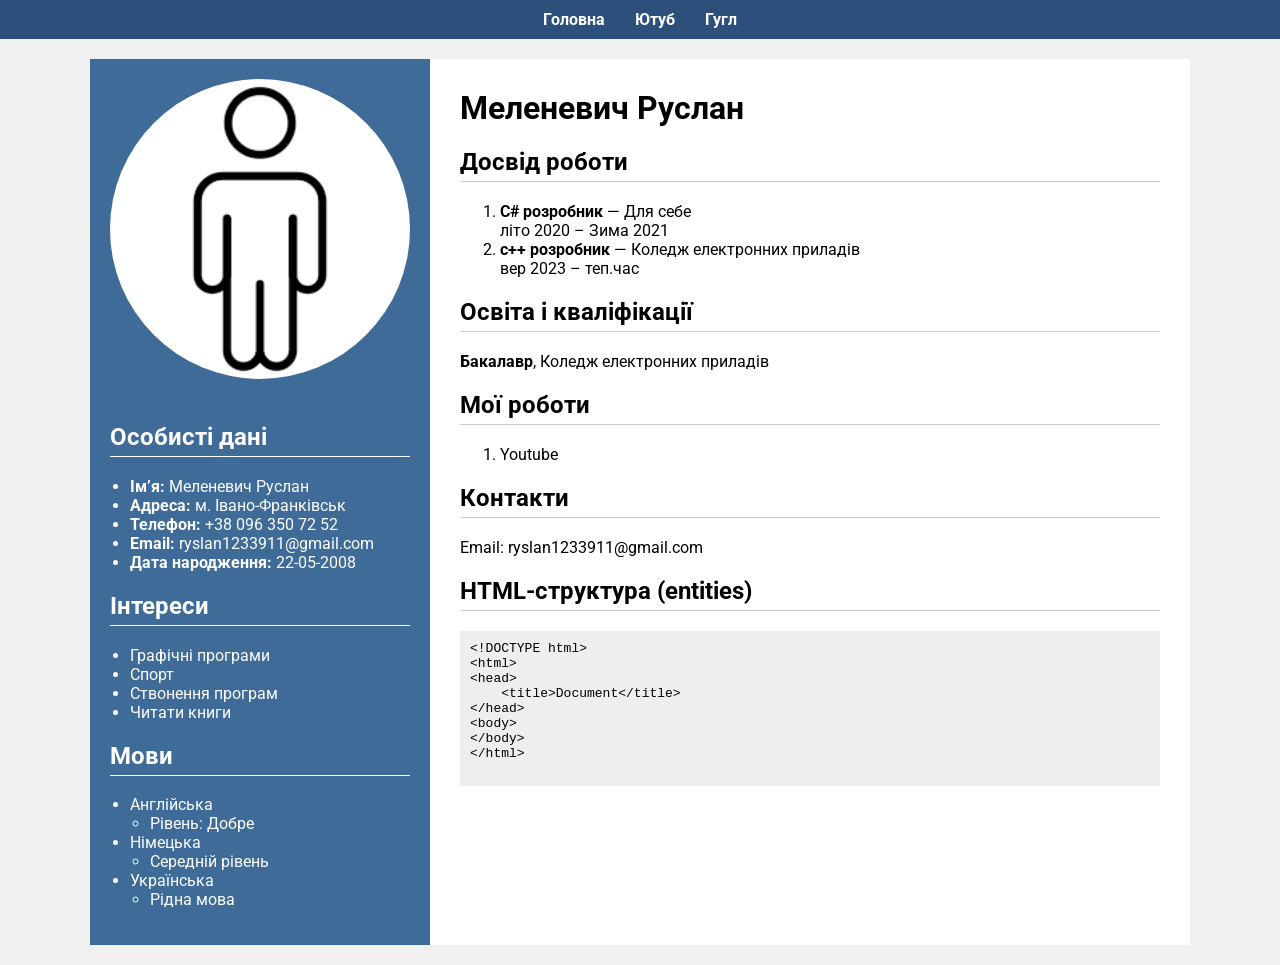
<file: lr2/index.html>
<!DOCTYPE html>
<html lang="uk">
<head>
    <meta charset="UTF-8">
    <title>Резюме — Меленевич Руслан</title>

    <!-- Підключення шрифту -->
    <link href="https://fonts.googleapis.com/css2?family=Roboto:wght@300;400;700&display=swap" rel="stylesheet">

    <link rel="stylesheet" href="style.css">
</head>
<body>

<!-- Горизонтальне меню (п.5) -->
<nav class="menu">
    <ul>
        <li><a href="№home">Головна</a></li>
        <li><a href="https://www.youtube.com/">Ютуб</a></li>
        <li><a href="https://www.google.com/?hl=uk">Гугл</a></li>
    </ul>
</nav>

<div class="container" id="home">

    <!-- Ліва колонка -->
    <aside class="left">
<a href="#">
    <img src="author.png" alt="Фото" class="photo" width="120">
</a>

        <h2>Особисті дані</h2>
        <ul class="info">
            <li><b>Ім’я:</b> Меленевич Руслан</li>
            <li><b>Адреса:</b> м. Івано-Франківськ</li>
            <li><b>Телефон:</b> +38&nbsp;096&nbsp;350&nbsp;72&nbsp;52</li>
            <li><b>Email:</b> ryslan1233911@gmail.com</li>
            <li><b>Дата народження:</b> 22-05-2008</li>
        </ul>

        <h2>Інтереси</h2>
        <!-- unordered list (п.4) -->
        <ul>
            <li>Графічні програми</li>
            <li>Спорт</li>
            <li>Ствонення програм</li>
            <li>Читати книги</li>
        </ul>

        <h2>Мови</h2>
        <!-- вкладений список (п.4) -->
        <ul>
            <li>Англійська
                <ul>
                    <li>Рівень: Добре</li>
                </ul>
            </li>
            <li>Німецька
                <ul>
                    <li>Середній рівень</li>
                </ul>
            </li>
            <li>Українська
                <ul>
                    <li>Рідна мова</li>
                </ul>
            </li>
        </ul>
    </aside>

    <!-- Права колонка -->
    <main class="right">

        <h1>Меленевич Руслан</h1>

        <section>
            <h2>Досвід роботи</h2>

            <!-- ordered list (п.4) -->
            <ol>
                <li>
                    <b>C# розробник</b> — Для себе  
                    <br>літо 2020 – Зима 2021
                </li>
                <li>
                    <b>с++ розробник</b> — Коледж електронних приладів  
                    <br>вер 2023 – теп.час
                </li>

            </ol>
        </section>

        <section>
            <h2>Освіта і кваліфікації</h2>
            <p><b>Бакалавр</b>, Коледж електронних приладів</p>
        </section>

        <section id="portfolio">
            <h2>Мої роботи</h2>
            <ol>
                <li>Youtube</li>
            </ol>
        </section>

        <section id="contacts">
            <h2>Контакти</h2>
            <p>Email: ryslan1233911@gmail.com</p>
        </section>

        <!-- HTML entities (п.6) -->
        <section>
            <h2>HTML-структура (entities)</h2>
            <pre>
&lt;!DOCTYPE html&gt;
&lt;html&gt;
&lt;head&gt;
    &lt;title&gt;Document&lt;/title&gt;
&lt;/head&gt;
&lt;body&gt;
&lt;/body&gt;
&lt;/html&gt;
            </pre>
        </section>

    </main>
</div>
<script>

</script>

</body>
</html>
</file>
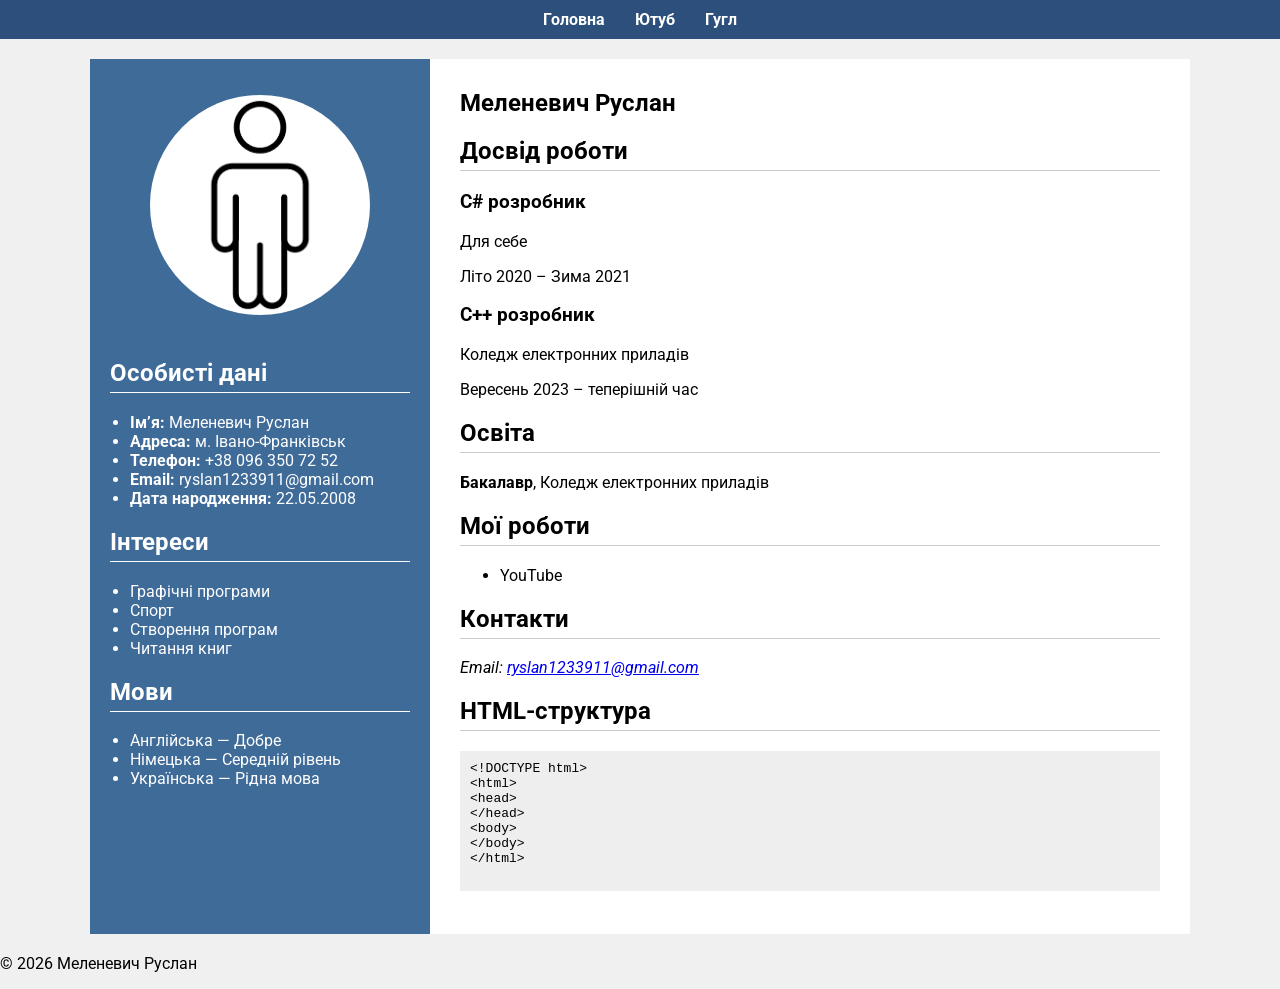
<file: pr1/index.html>
<!DOCTYPE html>
<html lang="uk">
<head>
    <meta charset="UTF-8">
    <title>Резюме — Меленевич Руслан</title>
    <link href="https://fonts.googleapis.com/css2?family=Roboto:wght@300;400;700&display=swap" rel="stylesheet">
    <link rel="stylesheet" href="style.css">
</head>

<body>

<header>
    <nav class="menu">
        <ul>
            <li><a href="#home">Головна</a></li>
            <li><a href="https://www.youtube.com/">Ютуб</a></li>
            <li><a href="https://www.google.com/?hl=uk">Гугл</a></li>
        </ul>
    </nav>
</header>

<main class="container" id="home">

    <aside class="left">

        <figure>
            <img src="author.png" alt="Фото Меленевич Руслан" class="photo">
        </figure>

        <section>
            <h2>Особисті дані</h2>
            <ul>
                <li><strong>Ім’я:</strong> Меленевич Руслан</li>
                <li><strong>Адреса:</strong> м. Івано-Франківськ</li>
                <li><strong>Телефон:</strong> +38 096 350 72 52</li>
                <li><strong>Email:</strong> ryslan1233911@gmail.com</li>
                <li><strong>Дата народження:</strong> 22.05.2008</li>
            </ul>
        </section>

        <section>
            <h2>Інтереси</h2>
            <ul>
                <li>Графічні програми</li>
                <li>Спорт</li>
                <li>Створення програм</li>
                <li>Читання книг</li>
            </ul>
        </section>

        <section>
            <h2>Мови</h2>
            <ul>
                <li>Англійська — Добре</li>
                <li>Німецька — Середній рівень</li>
                <li>Українська — Рідна мова</li>
            </ul>
        </section>

    </aside>

    <section class="right">

        <header>
            <h1>Меленевич Руслан</h1>
        </header>

        <section>
            <h2>Досвід роботи</h2>

            <article>
                <h3>C# розробник</h3>
                <p>Для себе</p>
                <time>Літо 2020 – Зима 2021</time>
            </article>

            <article>
                <h3>C++ розробник</h3>
                <p>Коледж електронних приладів</p>
                <time>Вересень 2023 – теперішній час</time>
            </article>
        </section>

        <section>
            <h2>Освіта</h2>
            <p><strong>Бакалавр</strong>, Коледж електронних приладів</p>
        </section>

        <section id="portfolio">
            <h2>Мої роботи</h2>
            <ul>
                <li>YouTube</li>
            </ul>
        </section>

        <section id="contacts">
            <h2>Контакти</h2>
            <address>
                Email: <a href="mailto:ryslan1233911@gmail.com">ryslan1233911@gmail.com</a>
            </address>
        </section>

        <section>
            <h2>HTML-структура</h2>
            <pre>
&lt;!DOCTYPE html&gt;
&lt;html&gt;
&lt;head&gt;
&lt;/head&gt;
&lt;body&gt;
&lt;/body&gt;
&lt;/html&gt;
            </pre>
        </section>

    </section>

</main>

<footer>
    <p>© 2026 Меленевич Руслан</p>
</footer>

</body>
</html>
</file>
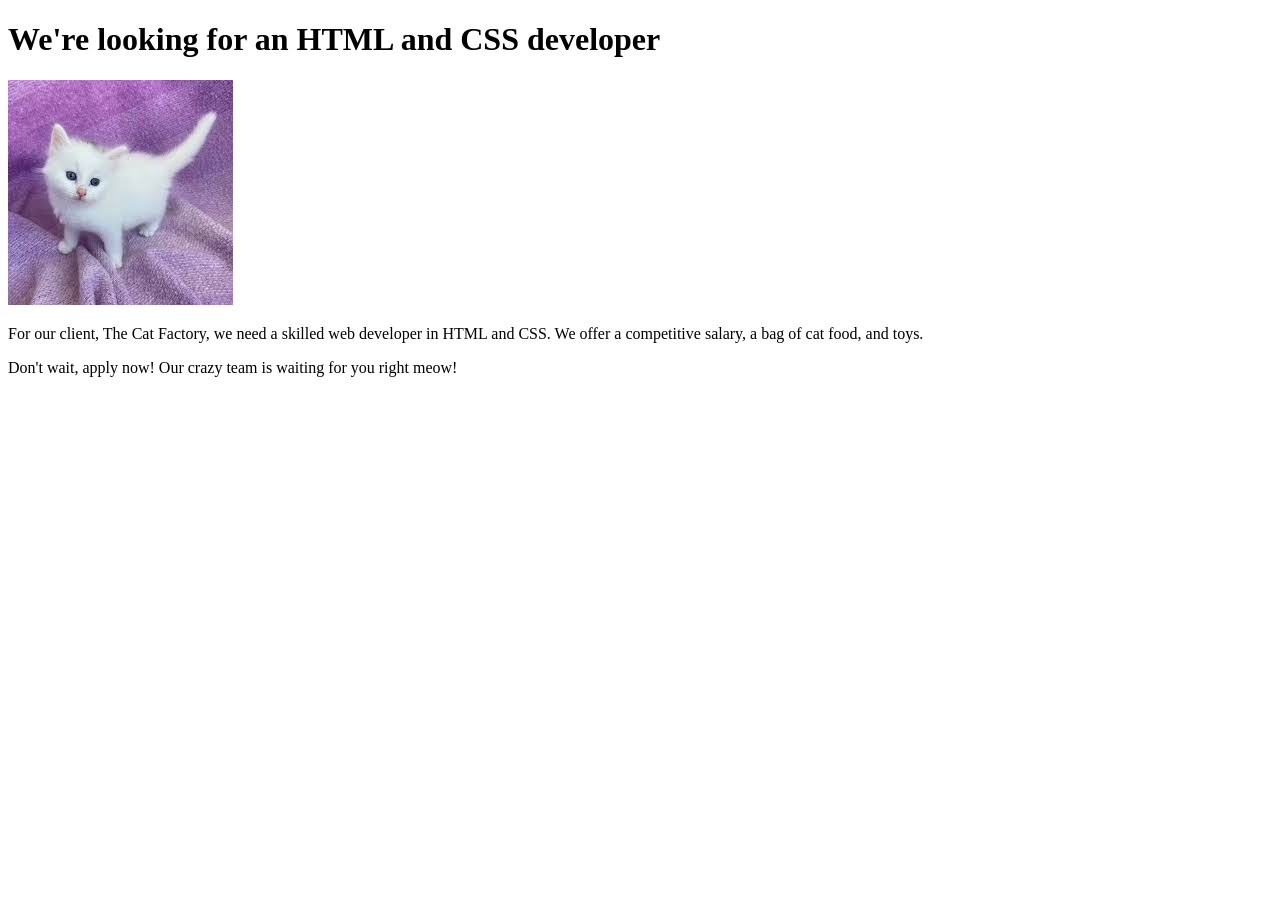
<file: lr3/Task1/index.html>
<!DOCTYPE html>
<html lang="en">
<head>
    <title>Job Offer: HTML and CSS Developer</title>
    <meta charset="utf-8">
</head>
<body>
  <h1>We're looking for an HTML and CSS developer</h1>

  <img src="images.jpg" alt="White cat">

  <p>
    For our client, The Cat Factory, we need a skilled 
    web developer in HTML and CSS. We offer a competitive 
    salary, a bag of cat food, and toys.
  </p>

  <p>
   Don't wait, apply now! Our crazy team is waiting for 
    you right meow!
  </p>
</body>
</html>
</file>
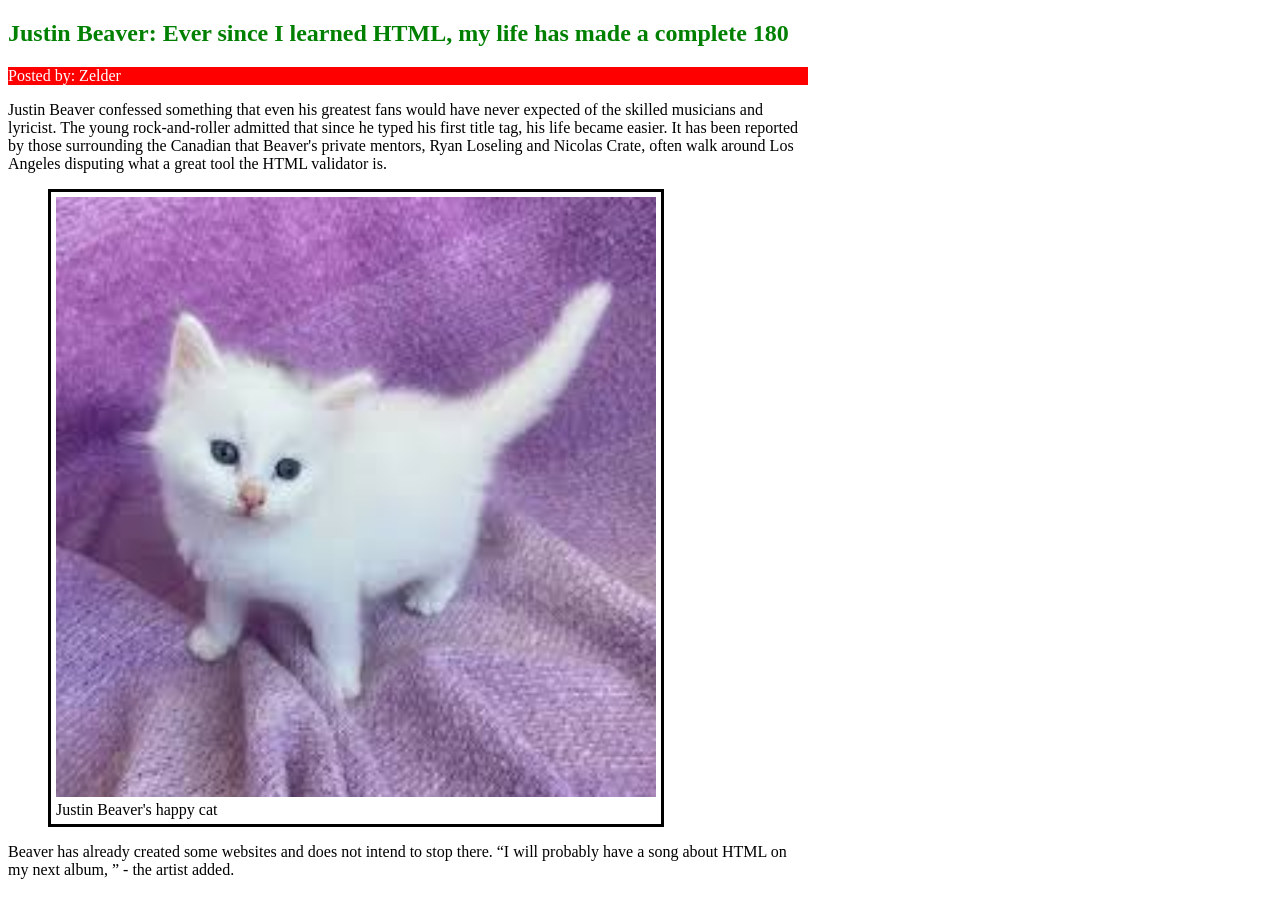
<file: lr3/Task2/index.html>
<!DOCTYPE html>
<html lang="en">
<head>
    <link rel = "stylesheet" href = "main.css">
    <meta charset="utf-8">
    <title>Justin Beaver fascinated by HTML</title>
</head>
<body>
    <article>
        <header>
            <h1>Justin Beaver: Ever since I learned HTML, my life has made a complete 180</h1>
            <p>Posted by: Zelder</p>
        </header>
        <p>Justin Beaver confessed something that even his greatest fans would have never expected of the skilled musicians and lyricist. The young rock-and-roller admitted that since he typed his 
            first title tag, his life became easier. It has been reported by those surrounding the Canadian that Beaver's private mentors, Ryan Loseling and Nicolas Crate, often walk around 
            Los Angeles disputing what a great tool the HTML validator is.
        </p>
        <figure>
            <img src="images.jpg" alt="Justin Beaver's cat is pleased">
            <figcaption>Justin Beaver's happy cat</figcaption>
        </figure>
        <p>Beaver has already created some websites and does not intend to stop there.
            <q>I will probably have a song about HTML on my next album, </q> - the artist added.
        </p>
    </article>
</body>
</html>
</file>
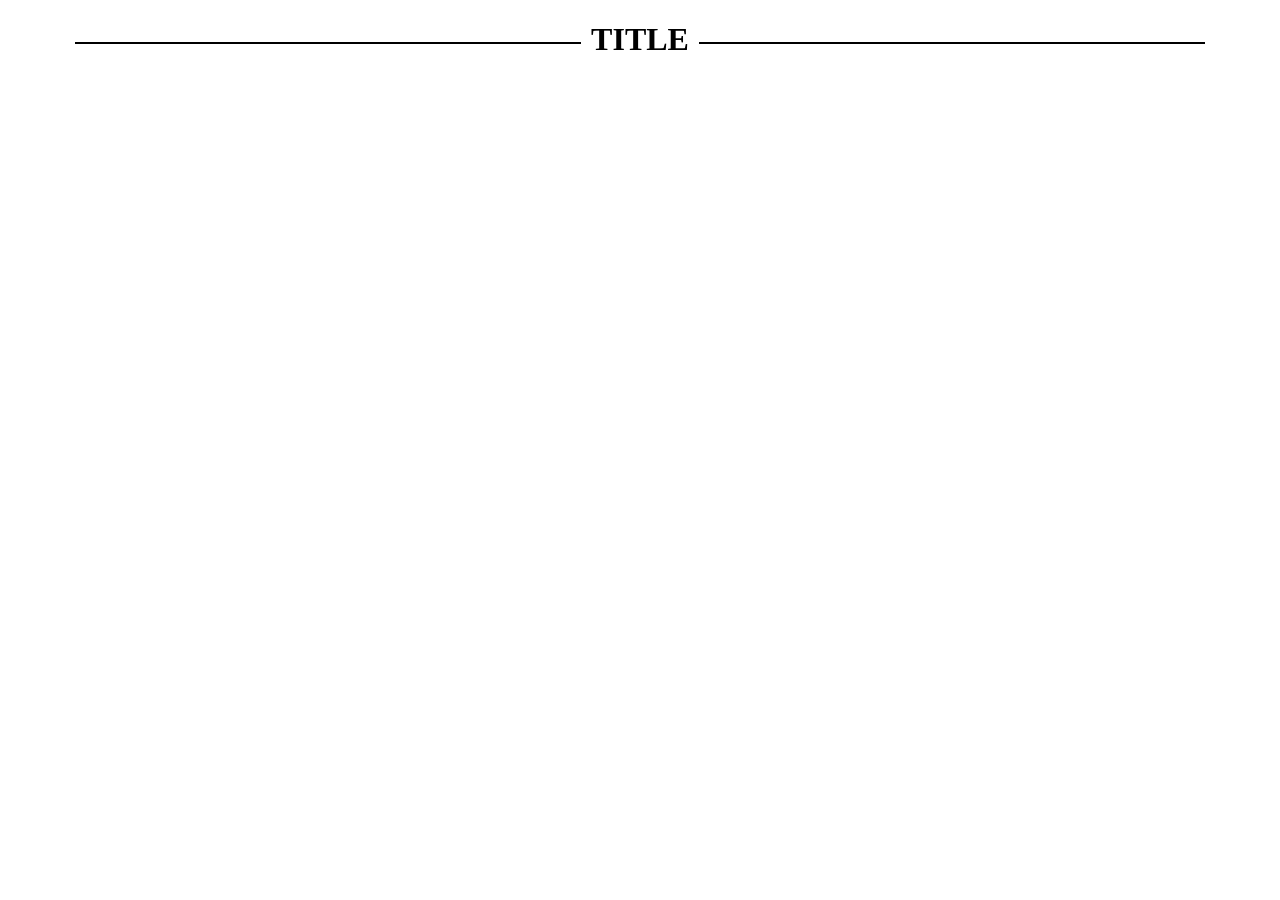
<file: лр4/task3/index.html>
<!DOCTYPE html>
<html>
<head>
    <meta charset="utf-8">
    <title>Title</title>
    <style>
        h1 {
            text-align: center;
            position: relative;
        }

        h1::before,
        h1::after {
            content: "";
            display: inline-block;
            width: 40%;
            height: 2px;
            background: black;
            vertical-align: middle;
            margin: 0 10px;
        }
    </style>
</head>
<body>

<h1>TITLE</h1>

</body>
</html>
</file>
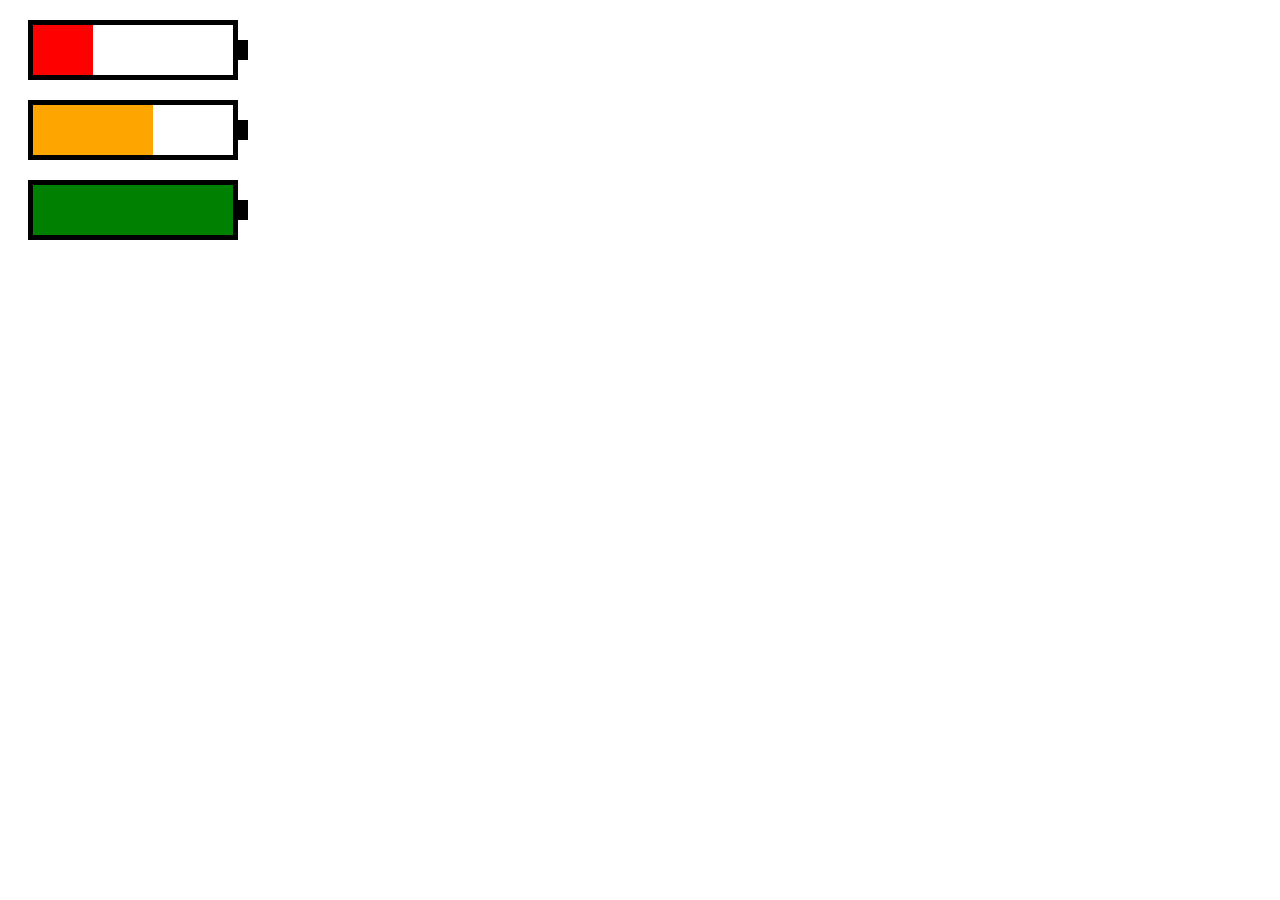
<file: лр4/task4/index.html>
<!DOCTYPE html>
<html>
<head>
    <meta charset="utf-8">
    <title>Battery</title>
    <style>
        .battery {
            position: relative;
            width: 200px;
            height: 50px;
            border: 5px solid black;
            margin: 20px;
        }

        /* контакт батареї */
        .battery::after {
            content: "";
            position: absolute;
            right: -15px;
            top: 15px;
            width: 10px;
            height: 20px;
            background: black;
        }

        /* рівень заряду */
        .battery::before {
            content: "";
            position: absolute;
            top: 0;
            left: 0;
            height: 100%;
        }

        .low::before {
            width: 30%;
            background: red;
        }

        .medium::before {
            width: 60%;
            background: orange;
        }

        .high::before {
            width: 100%;
            background: green;
        }
    </style>
</head>
<body>

<div class="battery low"></div>
<div class="battery medium"></div>
<div class="battery high"></div>

</body>
</html>
</file>
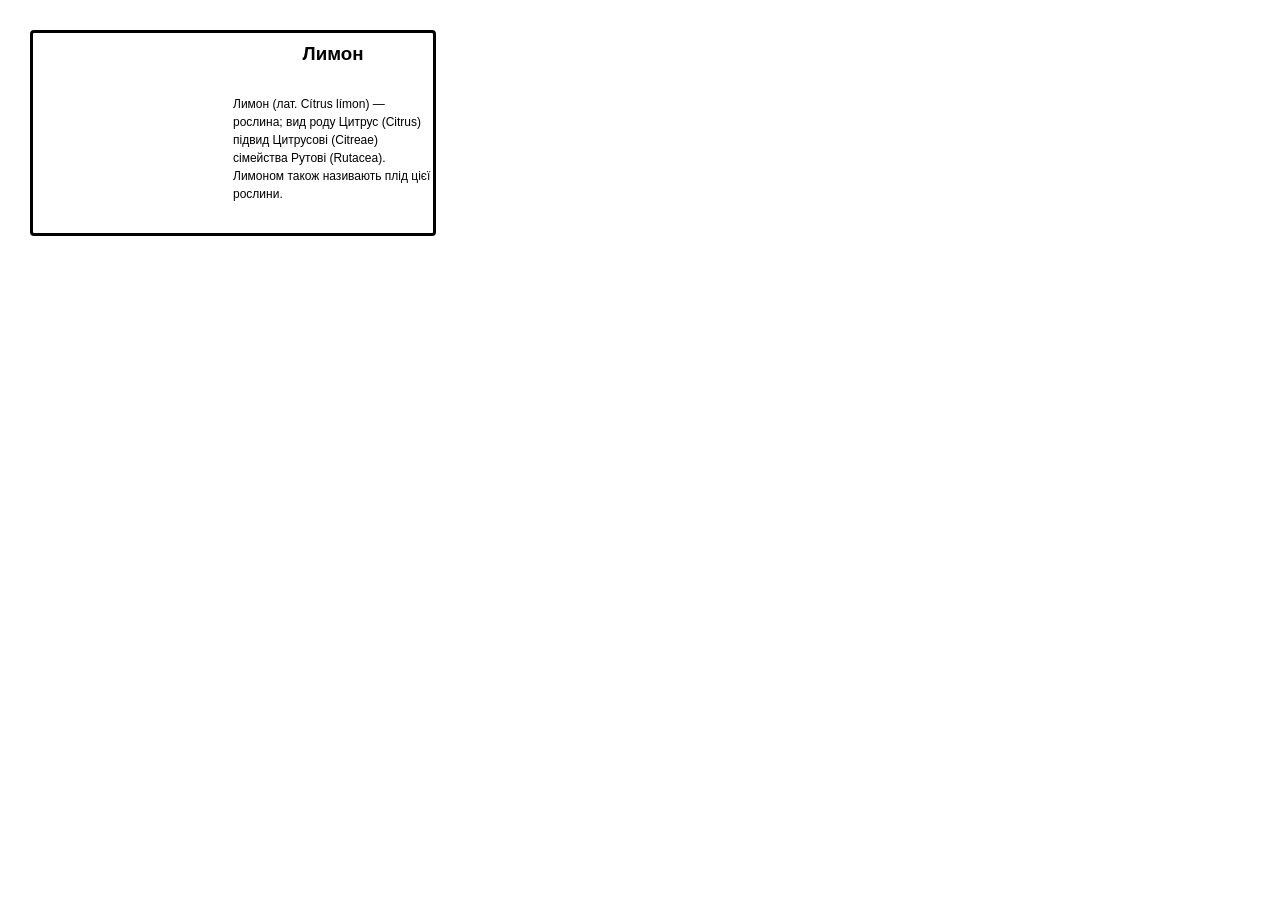
<file: pr2/task_lemon/task_lemon/index.html>
<!DOCTYPE html>
<html lang="en">
<head>
    <meta charset="UTF-8">
    <title>Title</title>
    <link rel="stylesheet" href="style.css">
</head>
<body>
    <div class="myblock">
        <div class="lemon"></div>
        <div class="about-lemon">
            <h3>Лимон</h3>
            <p>Лимон (лат. Cítrus límon) — рослина; вид роду Цитрус (Citrus) підвид Цитрусові (Citreae) сімейства Рутові (Rutacea). Лимоном також називають плід цієї рослини.</p>
        </div>
    </div>
</body>
</html>
</file>
<file: lr2/style.css>
body {
    margin: 0;
    font-family: 'Roboto', sans-serif;
    background: #f0f0f0;
}
.photo {
    border-radius: 50%;
    cursor: pointer;
    transition: transform 0.2s, box-shadow 0.2s;
}

.photo:hover {
    transform: scale(1.05);
    box-shadow: 0 0 10px rgba(0,0,0,0.4);
}


/* Меню */
.menu {
    background: #2c4f7c;
}

.menu ul {
    list-style: none;
    margin: 0;
    padding: 10px;
    display: flex;
    justify-content: center;
}

.menu li {
    margin: 0 15px;
}

.menu a {
    color: white;
    text-decoration: none;
    font-weight: bold;
}

.menu a:hover {
    text-decoration: underline;
}

/* Основний контейнер */
.container {
    display: flex;
    max-width: 1100px;
    margin: 20px auto;
    background: white;
}

/* Ліва частина */
.left {
    width: 30%;
    background: #3f6b99;
    color: white;
    padding: 20px;
}

.left img {
    width: 100%;
    border-radius: 50%;
    margin-bottom: 20px;
}

.left h2 {
    border-bottom: 1px solid white;
    padding-bottom: 5px;
}

.left ul {
    padding-left: 20px;
}

/* Права частина */
.right {
    width: 70%;
    padding: 30px;
}

.right h1 {
    margin-top: 0;
}

.right h2 {
    border-bottom: 1px solid #ccc;
    padding-bottom: 5px;
}

pre {
    background: #eee;
    padding: 10px;
}
</file>
<file: pr1/style.css>
body {
    margin: 0;
    font-family: 'Roboto', sans-serif;
    background: #f0f0f0;
}
.photo {
    border-radius: 50%;
    cursor: pointer;
    transition: transform 0.2s, box-shadow 0.2s;
}

.photo:hover {
    transform: scale(1.05);
    box-shadow: 0 0 10px rgba(0,0,0,0.4);
}


/* Меню */
.menu {
    background: #2c4f7c;
}

.menu ul {
    list-style: none;
    margin: 0;
    padding: 10px;
    display: flex;
    justify-content: center;
}

.menu li {
    margin: 0 15px;
}

.menu a {
    color: white;
    text-decoration: none;
    font-weight: bold;
}

.menu a:hover {
    text-decoration: underline;
}

/* Основний контейнер */
.container {
    display: flex;
    max-width: 1100px;
    margin: 20px auto;
    background: white;
}

/* Ліва частина */
.left {
    width: 30%;
    background: #3f6b99;
    color: white;
    padding: 20px;
}

.left img {
    width: 100%;
    border-radius: 50%;
    margin-bottom: 20px;
}

.left h2 {
    border-bottom: 1px solid white;
    padding-bottom: 5px;
}

.left ul {
    padding-left: 20px;
}

/* Права частина */
.right {
    width: 70%;
    padding: 30px;
}

.right h1 {
    margin-top: 0;
}

.right h2 {
    border-bottom: 1px solid #ccc;
    padding-bottom: 5px;
}

pre {
    background: #eee;
    padding: 10px;
}
</file>
<file: lr3/Task2/main.css>
body {
    font-family: Verdana;
}
h1 {
color: green;
}
article header p {
background-color: red;
color: white;
}
article figure {
width: 600px;
border: 3px solid black;
padding: 5px;
}
article figure img {
    width: 100%;
}
article {
    width: 800px;
}
</file>
<file: pr2/task_lemon/task_lemon/style.css>
* {
    margin: 0;
    padding: 0;
    font-family: Arial, sans-serif;
}

.myblock {
    width: 400px;
    height: 200px;
    border: 3px solid black;
    border-radius: 4px;
    margin: 30px;
}

.lemon {
    width: 180px;
    height: 180px;
    margin: 10px;
    background: url("https://cdn4.iconfinder.com/data/icons/Limon_iContainer/512/Grapefruit.png");
    background-size: contain;
    border-radius: 5px;
    float: left;
}

.about-lemon h3 {
    text-align: center;
    padding: 10px 0;
}

.about-lemon p {
    font-size: 12px;
    line-height: 150%;
    margin: 20px 0;
}
</file>
